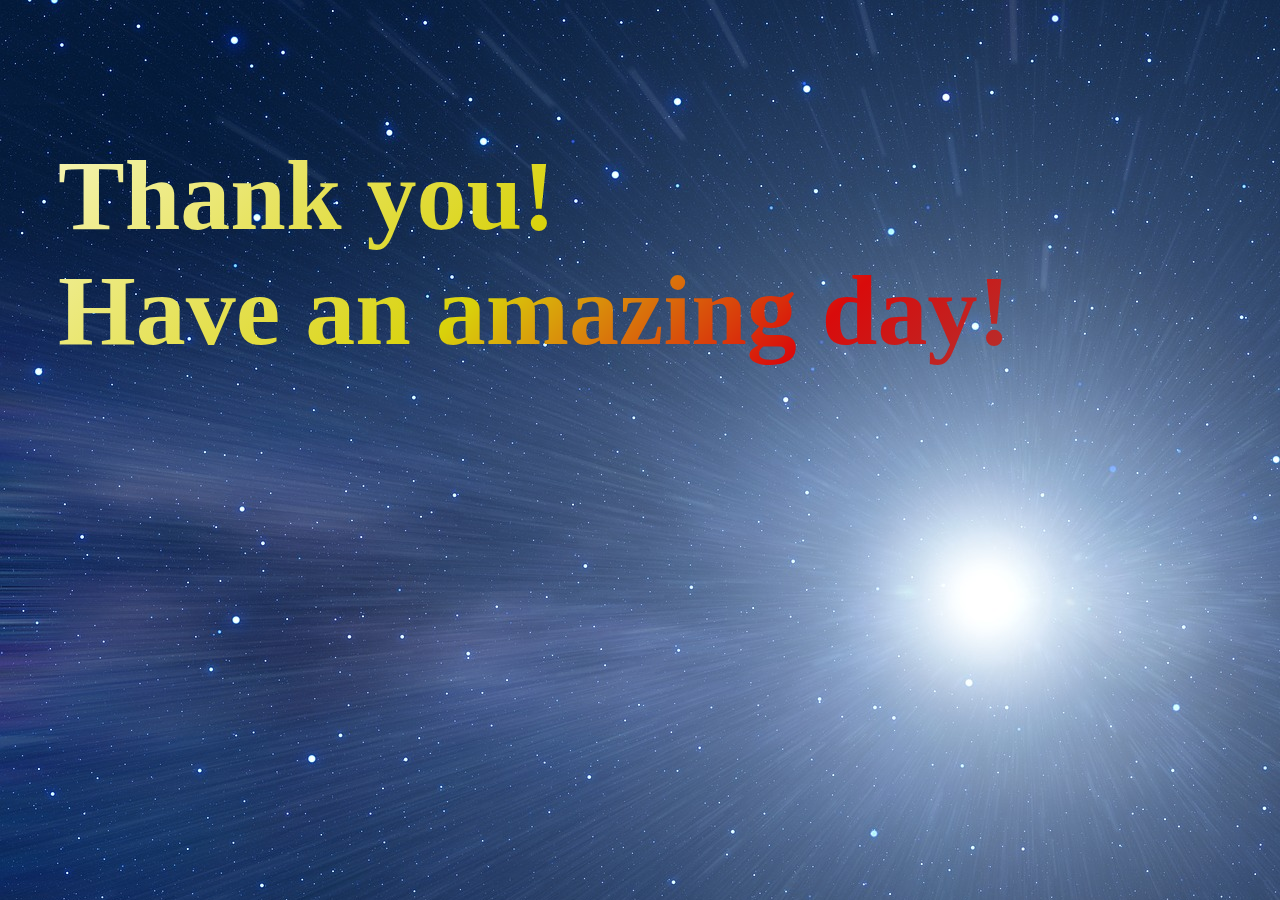
<file: index1.html>
<!DOCTYPE HTML>
<!DOCTYPE html>
<html>
<head>
	<meta charset="utf-8">
	<meta name="viewport" content="width=device-width, initial-scale=1">
	<title>photo</title>
<style type="text/css">
	body
   	 {
      background-image: url('star8.jpg');
      
      }
  .animate-charcter{
  margin: 30px 0px 0px 50px;
  background-image: linear-gradient(-225deg,lightgoldenrodyellow 0%,#d9d20b 29%,#d90b0b 45%,#0bd9ce 100%);
  background-size: auto auto;
  background-clip: border-box;
  background-size: 200% auto;
  color:#fff ;
  background-clip: text;
  text-fill-color: transparent;
  -webkit-background-clip: text;
  -webkit-text-fill-color: transparent;
  animation: textclip 2s linear infinite;
  display: inline-block;
  }
  @keyframes textclip {
  to {
    background-position:200% center;
  }
}
</style>

</head>
<body>
<h1 class="animate-charcter"><p style="font-size: 100px; font-family:;">Thank you!<br>Have an amazing day!</p></h1><br>
</body>
</html>
</file>
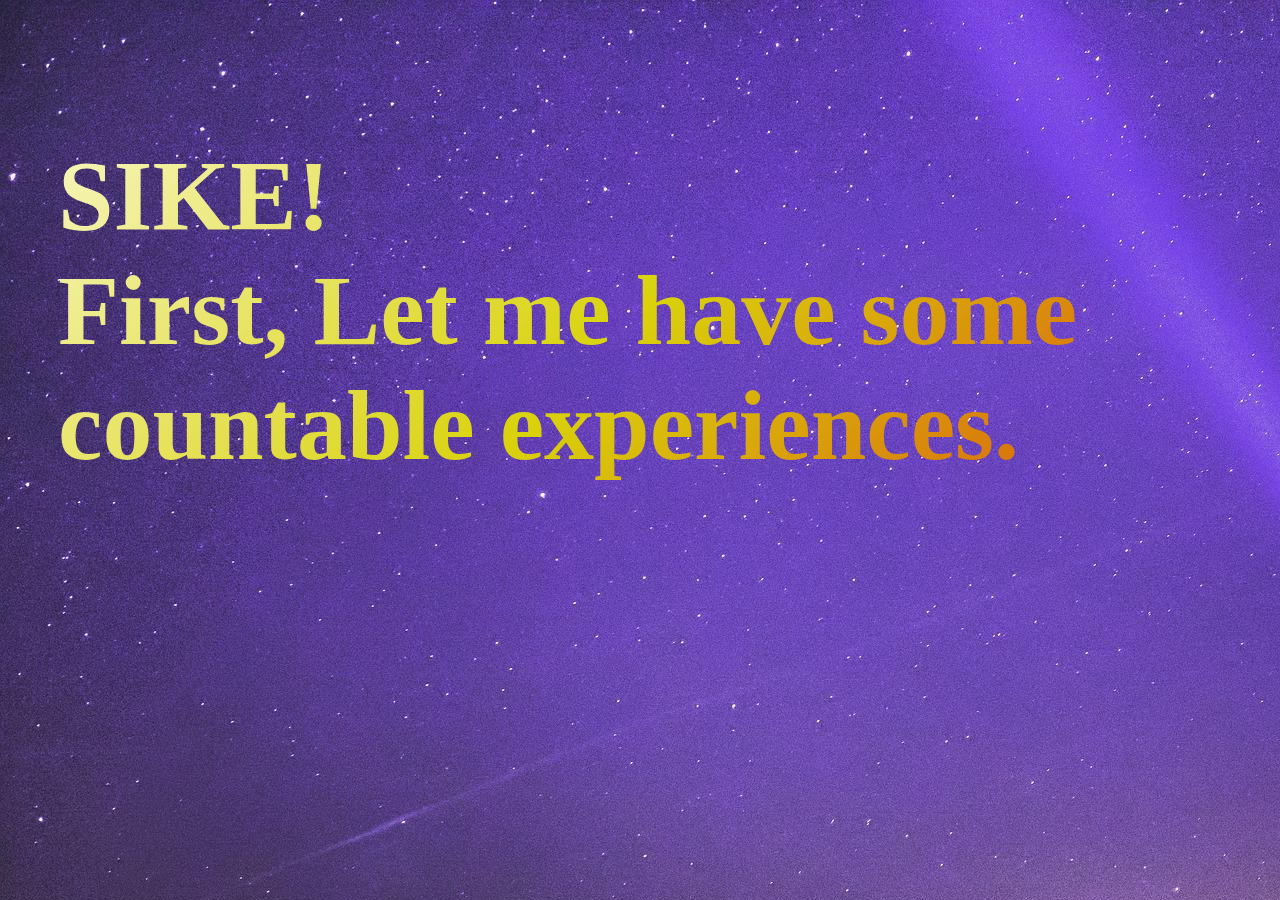
<file: index2.html>
<!DOCTYPE HTML>
<!DOCTYPE html>
<html>
<head>
	<meta charset="utf-8">
	<meta name="viewport" content="width=device-width, initial-scale=1">
	<title></title>
<style type="text/css">
	body
   	 {
      background-image: url('star4.jpg');
     
      }
  .animate-charcter{
  margin: 30px 0px 0px 50px;
  background-image: linear-gradient(-225deg,lightgoldenrodyellow 0%,#d9d20b 29%,#d90b0b 67%,#0bd9ce 100%);
  background-size: auto auto;
  background-clip: border-box;
  background-size: 200% auto;
  color:#fff ;
  background-clip: text;
  text-fill-color: transparent;
  -webkit-background-clip: text;
  -webkit-text-fill-color: transparent;
  animation: textclip 2s linear infinite;
  display: inline-block;
  }
  @keyframes textclip {
  to {
    background-position:200% center;
  }
}
</style>
</head>
<h1 class="animate-charcter"><p style="font-size: 100px; font-family:;">SIKE!<br>First, Let me have some countable experiences.</p></h1><br>
<body>

</body>
</html>
</file>
